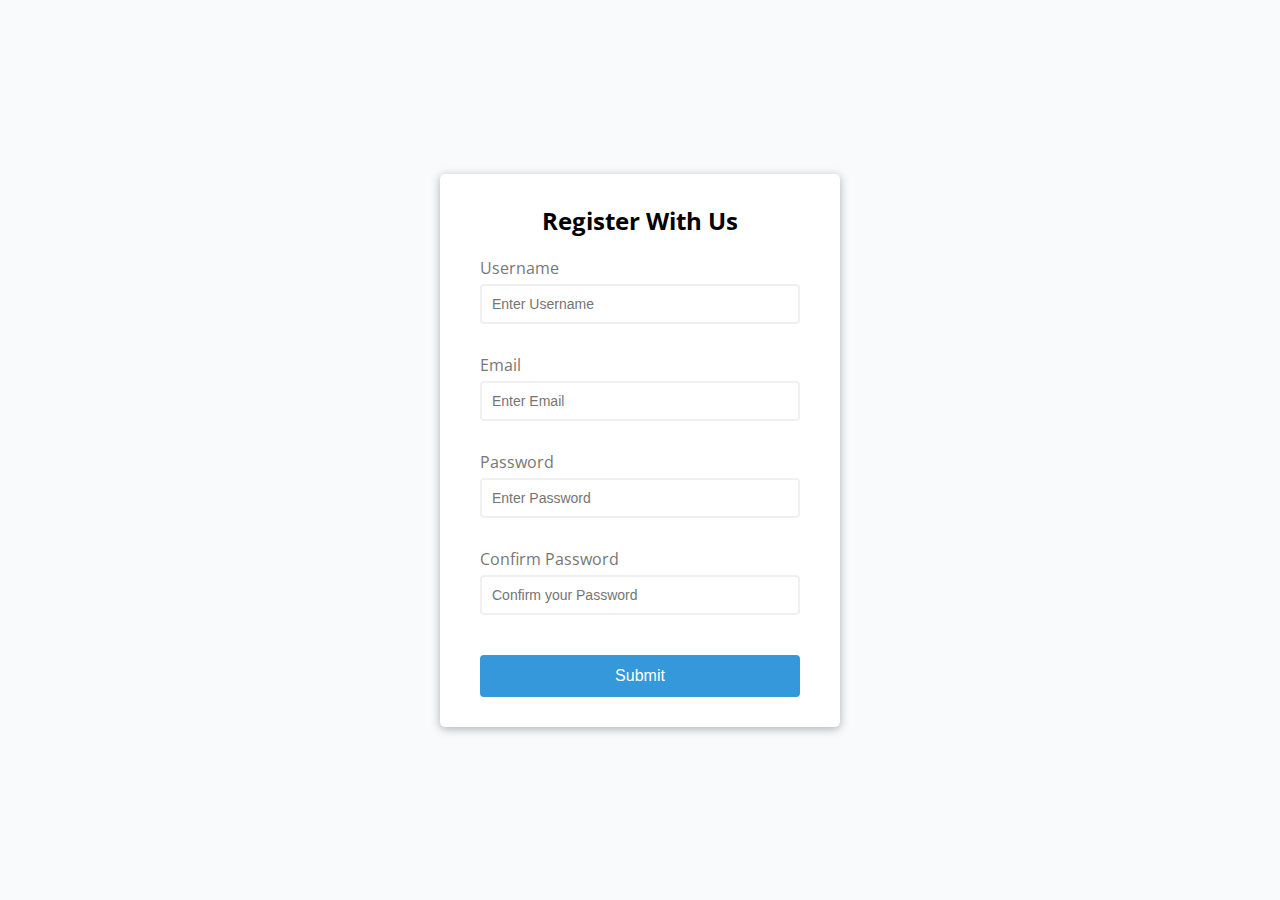
<file: Project 1 - Form Validator/index.html>
<!DOCTYPE html>
<html lang="en">
<head>
    <meta charset="UTF-8">
    <meta name="viewport" content="width=device-width, initial-scale=1.0">
    <meta http-equiv="X-UA-Compatible" content="ie=edge" />
    <title>Form Validator</title>
    <link rel="stylesheet" href="styles.css">
</head>
<body>
    <div class="container">
        <form id="form" class="form">
            <h2>Register With Us</h2>
            <div class="form-control">
                <label for="username">Username</label>
                <input type="text" id="username" placeholder="Enter Username">
                <small>Error message</small>    
            </div>
            <div class="form-control">
                <label for="email">Email</label>
                <input type="text" id="email" placeholder="Enter Email">
                <small>Error message</small>    
            </div>
            <div class="form-control">
                <label for="password">Password</label>
                <input type="password" id="password" placeholder="Enter Password">
                <small>Error message</small>    
            </div>
            <div class="form-control">
                <label for="password2">Confirm Password</label>
                <input type="password" id="password2" placeholder="Confirm your Password">
                <small>Error message</small>    
            </div>
            <button>Submit</button>
        </form>
    </div>

    <script src="app.js"></script>
</body>
</html>
</file>
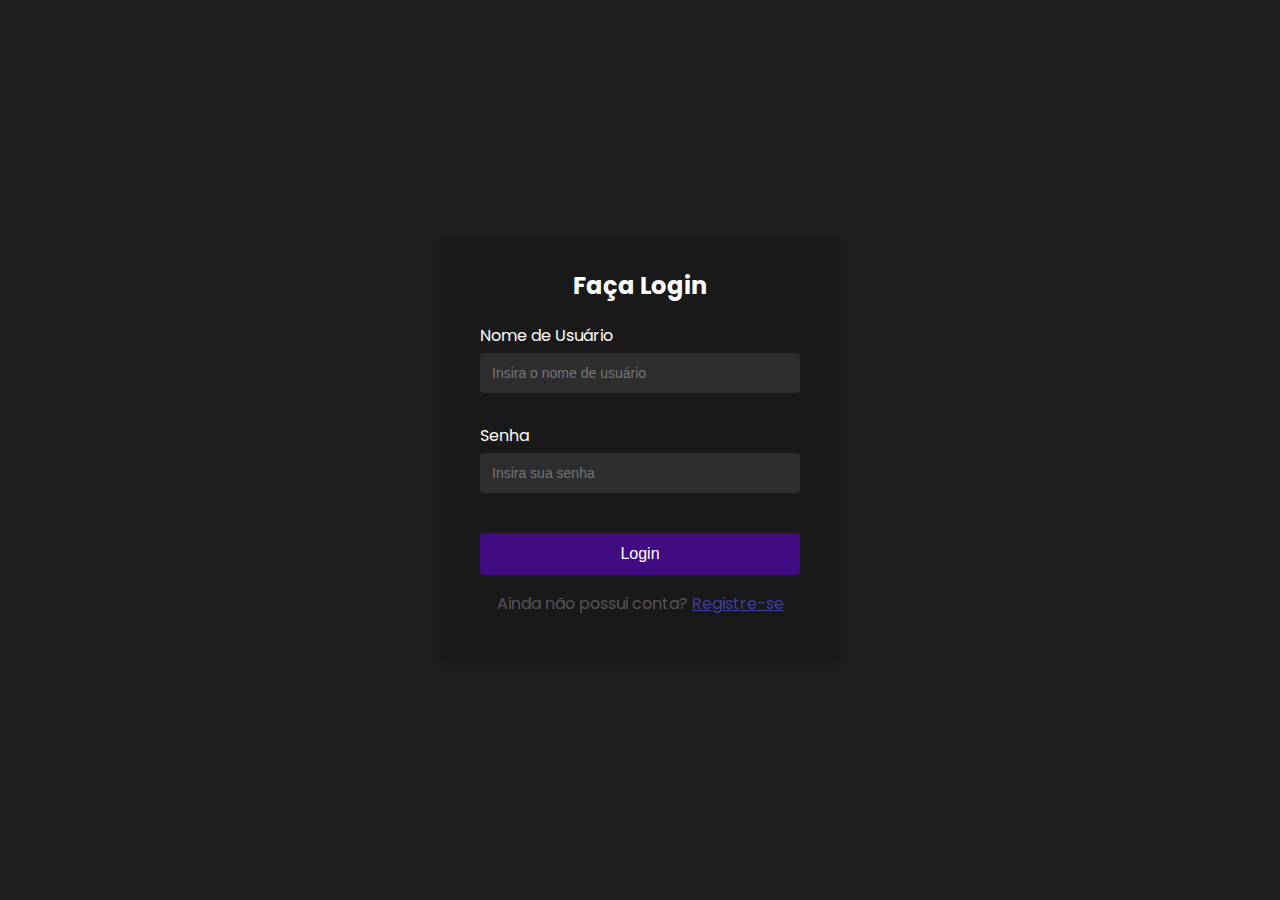
<file: Project 1 - Login Page/index.html>
<!DOCTYPE html>
<html lang="en">
  <head>
    <meta charset="UTF-8" />
    <meta name="viewport" content="width=device-width, initial-scale=1.0" />
    <title>Login</title>
    <link rel="stylesheet" href="styles.css" />
  </head>
  <body>
    <div class="container">
      <form id="form" class="form">
        <h2>Faça Login</h2>
        <div class="form-control">
          <label for="usuario">Nome de Usuário</label>
          <input
            type="text"
            id="usuário"
            placeholder="Insira o nome de usuário"
          />
          <small>Error message</small>
        </div>
        <div class="form-control">
          <label for="senha">Senha</label>
          <input type="password" id="senha" placeholder="Insira sua senha" />
          <small>Error message</small>
        </div>
        <button>Login</button>
        <p class="minor-text">
          Ainda não possui conta?
          <a class="refer" href="./register.html">Registre-se</a>
        </p>
      </form>
    </div>
    <script src="login_validator.js"></script>
  </body>
</html>
</file>
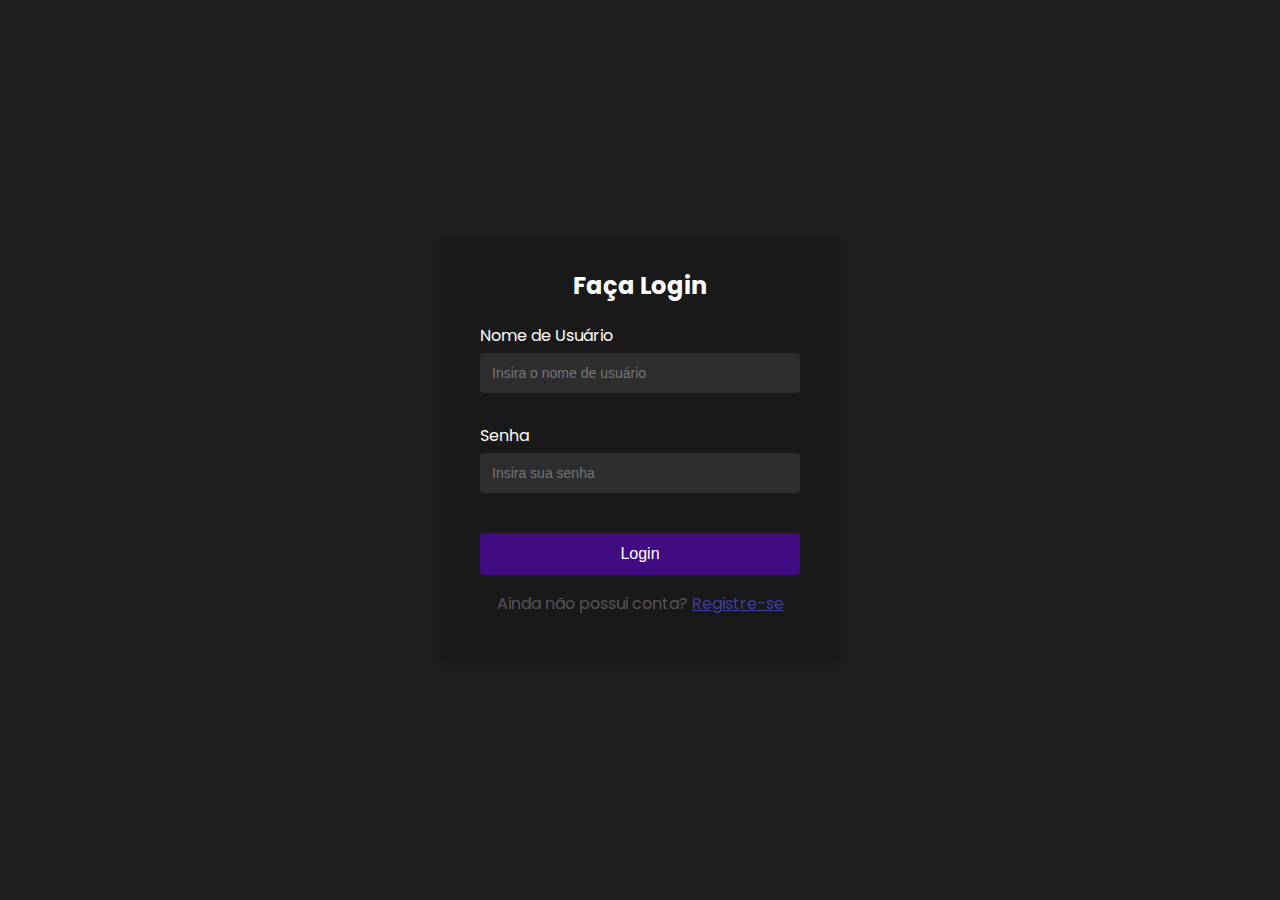
<file: Project 1 - Login Page/login.html>
<!DOCTYPE html>
<html lang="en">
  <head>
    <meta charset="UTF-8" />
    <meta name="viewport" content="width=device-width, initial-scale=1.0" />
    <title>Login</title>
    <link rel="stylesheet" href="styles.css" />
  </head>
  <body>
    <div class="container">
      <form id="form" class="form">
        <h2>Faça Login</h2>
        <div class="form-control">
          <label for="usuario">Nome de Usuário</label>
          <input
            type="text"
            id="usuário"
            placeholder="Insira o nome de usuário"
          />
          <small>Error message</small>
        </div>
        <div class="form-control">
          <label for="senha">Senha</label>
          <input type="password" id="senha" placeholder="Insira sua senha" />
          <small>Error message</small>
        </div>
        <button>Login</button>
        <p class="minor-text">
          Ainda não possui conta?
          <a class="refer" href="./index.html">Registre-se</a>
        </p>
      </form>
    </div>
    <script src="login_validator.js"></script>
  </body>
</html>
</file>
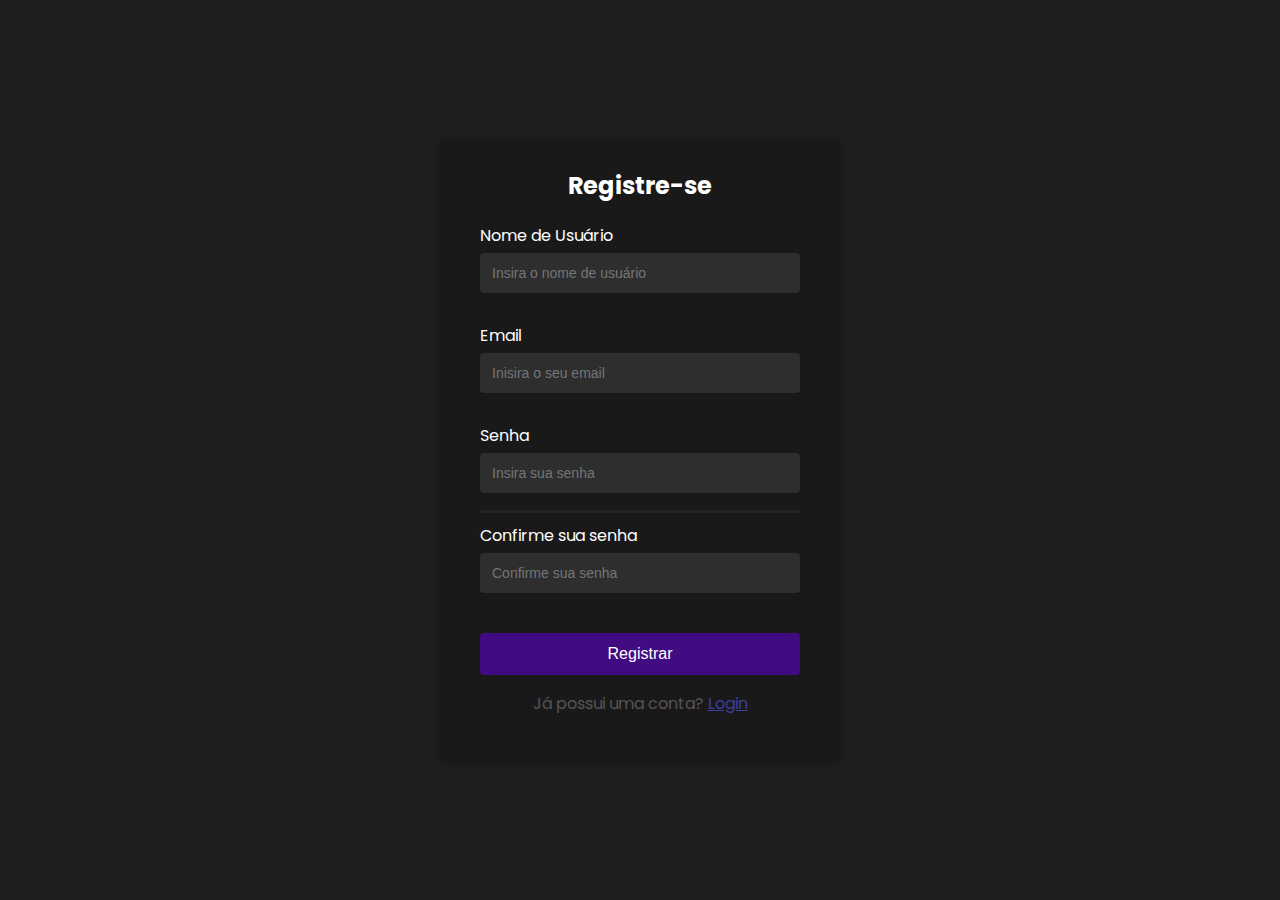
<file: Project 1 - Login Page/register.html>
<!DOCTYPE html>
<html lang="en">
  <head>
    <meta charset="UTF-8" />
    <meta name="viewport" content="width=device-width, initial-scale=1.0" />
    <meta http-equiv="X-UA-Compatible" content="ie=edge" />
    <title>Registre-se</title>
    <link rel="stylesheet" href="styles.css" />
  </head>
  <body>
    <div class="container">
      <form id="form" class="form">
        <h2>Registre-se</h2>
        <div class="form-control">
          <label for="usuario">Nome de Usuário</label>
          <input
            type="text"
            id="usuário"
            placeholder="Insira o nome de usuário"
          />
          <small>Error message</small>
        </div>
        <div class="form-control">
          <label for="email">Email</label>
          <input type="text" id="email" placeholder="Inisira o seu email" />
          <small>Error message</small>
        </div>
        <div class="passwordControl" id="passwordControl">
          <div class="passwordInput">
            <label for="senha">Senha</label>
            <input type="password" id="senha" placeholder="Insira sua senha" />
            <small>Error message</small>
          </div>
          <div class="strengthMeter"></div>
        </div>
        <div class="form-control">
          <label for="senha2">Confirme sua senha</label>
          <input
            type="password"
            id="senha2"
            placeholder="Confirme sua senha"
          />
          <small>Error message</small>
        </div>
        <button>Registrar</button>
        <p class="minor-text">
          Já possui uma conta? <a class="refer" href="./index.html">Login</a>
        </p>
      </form>
    </div>

    <script src="register_validator.js"></script>
  </body>
</html>
</file>
<file: Project 1 - Form Validator/styles.css>
@import url('https://fonts.googleapis.com/css2?family=Open+Sans:wght@300;400;700&display=swap');

:root {
    --success-color:#2ecc71;
    --error-color:#e74c3c;
}


* {
    box-sizing: border-box;
}

body {
    background-color: #f9fafb;
    font-family: 'Open sans', sans-serif;
    display: flex;
    align-items: center;
    justify-content: center;
    min-height: 100vh;
    margin: 0;
}

.container {
    background-color: #fff;
    border-radius: 5px;
    box-shadow: 0 2px 10px rgba(0, 0, 0, 0.3);
    width: 400px;
}

h2 {
    text-align: center;
    margin: 0 0 20px;
}

.form {
    padding: 30px 40px;
}

.form-control {
    margin-bottom: 10px;
    padding-bottom: 20px;
    position: relative;
}

.form-control label {
    color: #777;
    display: block;
    margin-bottom: 5px;
}

.form-control input {
    border: 2px solid #f0f0f0;
    border-radius: 4px;
    display: block;
    width: 100%;
    padding: 10px;
    font-size: 14px;
}

.form-control input:focus {
    outline: 0;
    border-color: #777;
}

.form-control.success input {
    border-color: var(--success-color);
}

.form-control.error input {
    border-color: var(--error-color);
}

.form-control small {
    color: var(--error-color);
    position: absolute;
    bottom: 0;
    left: 0;
    visibility: hidden;
}

.form-control.error small {
    visibility: visible;
}

.form button {
    cursor: pointer;
    background-color: #3498db;
    border: 2px solid #3498db;
    border-radius: 4px;
    color: #fff;
    display: block;
    font-size: 16px;
    padding: 10px;
    margin-top: 20px;
    width: 100%;
}
</file>
<file: Project 1 - Login Page/styles.css>
@import url("https://fonts.googleapis.com/css2?family=Open+Sans:wght@300;400;700&display=swap");
@import url("https://fonts.googleapis.com/css2?family=Poppins:wght@300;400;500;600&display=swap");

:root {
  --success-color: #2ecc71;
  --error-color: #e74c3c;
}

* {
  box-sizing: border-box;
}

body {
  background-color: #1f1f20;
  font-family: "Poppins", "Open Sans", sans-serif;
  display: flex;
  align-items: center;
  justify-content: center;
  min-height: 100vh;
  margin: 0;
}

.container {
  background-color: #1a191a;
  border-radius: 5px;
  box-shadow: 0 2px 10px rgba(0, 0, 0, 0.3);
  width: 400px;
}

.minor-text {
  text-align: center;
  color: #555456;
}

.refer {
  color: #3e3e9e;
}

.refer:hover {
  opacity: 90%;
}

h2 {
  text-align: center;
  margin: 0 0 20px;
  color: #fff;
}

.form {
  padding: 30px 40px;
}

.form-control {
  margin-bottom: 10px;
  padding-bottom: 20px;
  position: relative;
}

.form-control label {
  color: #fff;
  display: block;
  margin-bottom: 5px;
}

.form-control input {
  border: 2px solid #2e2e2e;
  border-radius: 4px;
  display: block;
  width: 100%;
  padding: 10px;
  font-size: 14px;
  background-color: #2e2e2e;
  position: relative;
}

.form-control input:focus {
  outline: 0;
  border-color: #777;
}

.form-control .passwordInput input:focus {
  outline: 0;
  border-color: #777;
}

.form-control.success input {
  border-color: var(--success-color);
}

.form-control.error input {
  border-color: var(--error-color);
}

.form-control small {
  color: var(--error-color);
  position: absolute;
  bottom: 0;
  left: 0;
  visibility: hidden;
}

.form-control.error small {
  visibility: visible;
}

.passwordControl {
  margin-bottom: 10px;
  padding-bottom: 20px;
  position: relative;
}

.passwordControl label {
  color: #fff;
  display: block;
  margin-bottom: 5px;
}

.passwordControl input {
  border: 2px solid #2e2e2e;
  border-radius: 4px;
  display: block;
  width: 100%;
  padding: 10px;
  font-size: 14px;
  background-color: #2e2e2e;
  position: relative;
}

.passwordControl input:focus {
  outline: 0;
  border-color: #777;
}

.passwordControl .passwordInput input:focus {
  outline: 0;
  border-color: #777;
}

.passwordControl.success input {
  border-color: var(--success-color);
}

.passwordControl.error input {
  border-color: var(--error-color);
}

.passwordControl small {
  color: var(--error-color);
  position: absolute;
  bottom: 0;
  left: 0;
  visibility: hidden;
}

.passwordControl.error small {
  visibility: visible;
}

.form button {
  cursor: pointer;
  background-color: #410b82;
  border: 2px solid #410b82;
  border-radius: 4px;
  color: #fff;
  display: block;
  font-size: 16px;
  padding: 10px;
  margin-top: 20px;
  width: 100%;
}

.form button:hover {
  opacity: 90%;
}

.form button:active {
  transform: scale(0.95);
}

.passwordControl .passwordInput {
  position: relative;
  width: 100%;
}

.passwordControl .passwordInput input {
  position: relative;
  width: 100%;
  background: #2e2e2e;
  border: 2px solid #2e2e2e;
  outline: none;
  padding: 10px;
}

.passwordControl .strengthMeter {
  position: absolute;
  left: 0;
  bottom: 0;
  width: 100%;
  height: 3px;
  background: #222;
}

.passwordControl .strengthMeter::before {
  content: "";
  position: absolute;
  width: 0;
  height: 100%;
  transition: 0.5s;
}

.passwordControl.weak .strengthMeter::before {
  width: 10%;
  background: #f00;
}

.passwordControl.moderate .strengthMeter::before {
  width: 70%;
  background: #eedc3d;
}

.passwordControl.strong .strengthMeter::before {
  width: 100%;
  background: #18e605;
}

.passwordControl .strengthMeter::after {
  position: absolute;
  top: -45px;
  left: 30px;
  transition: 0.5s;
  color: aliceblue;
}
</file>
